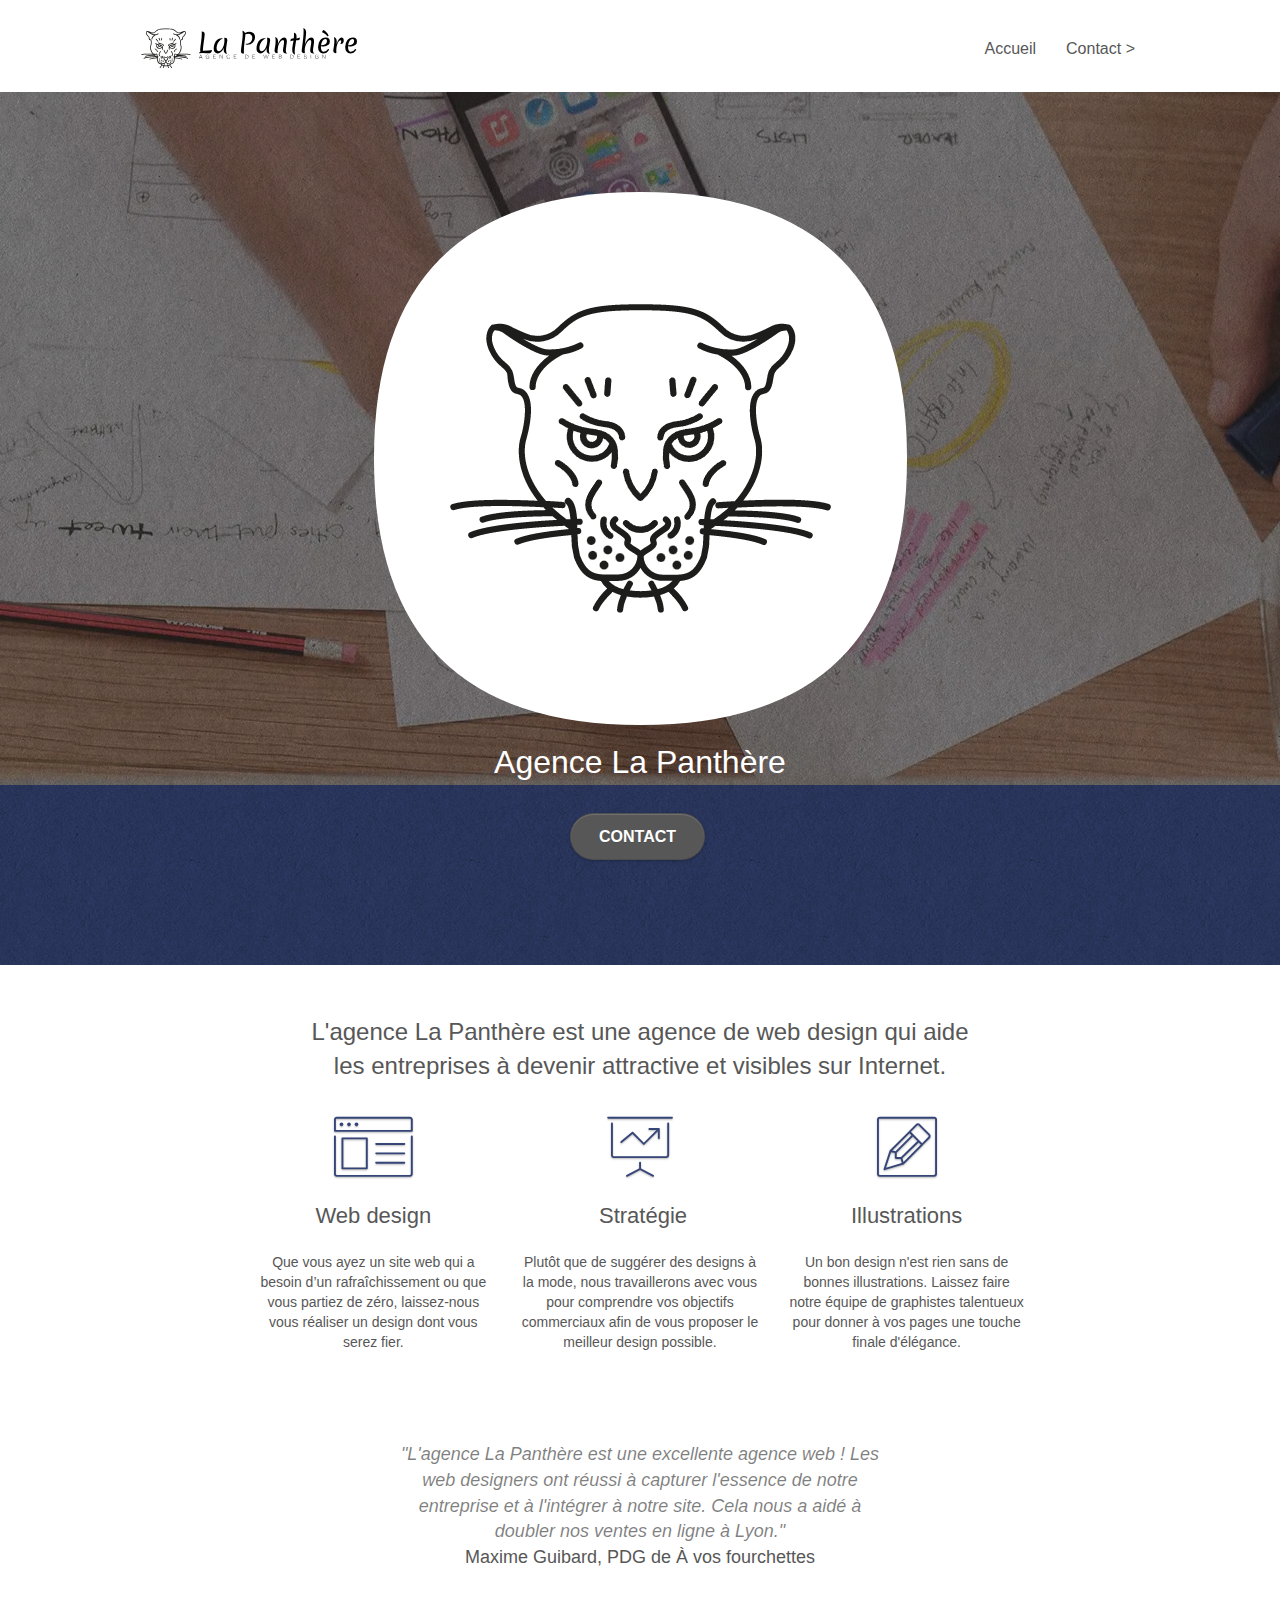
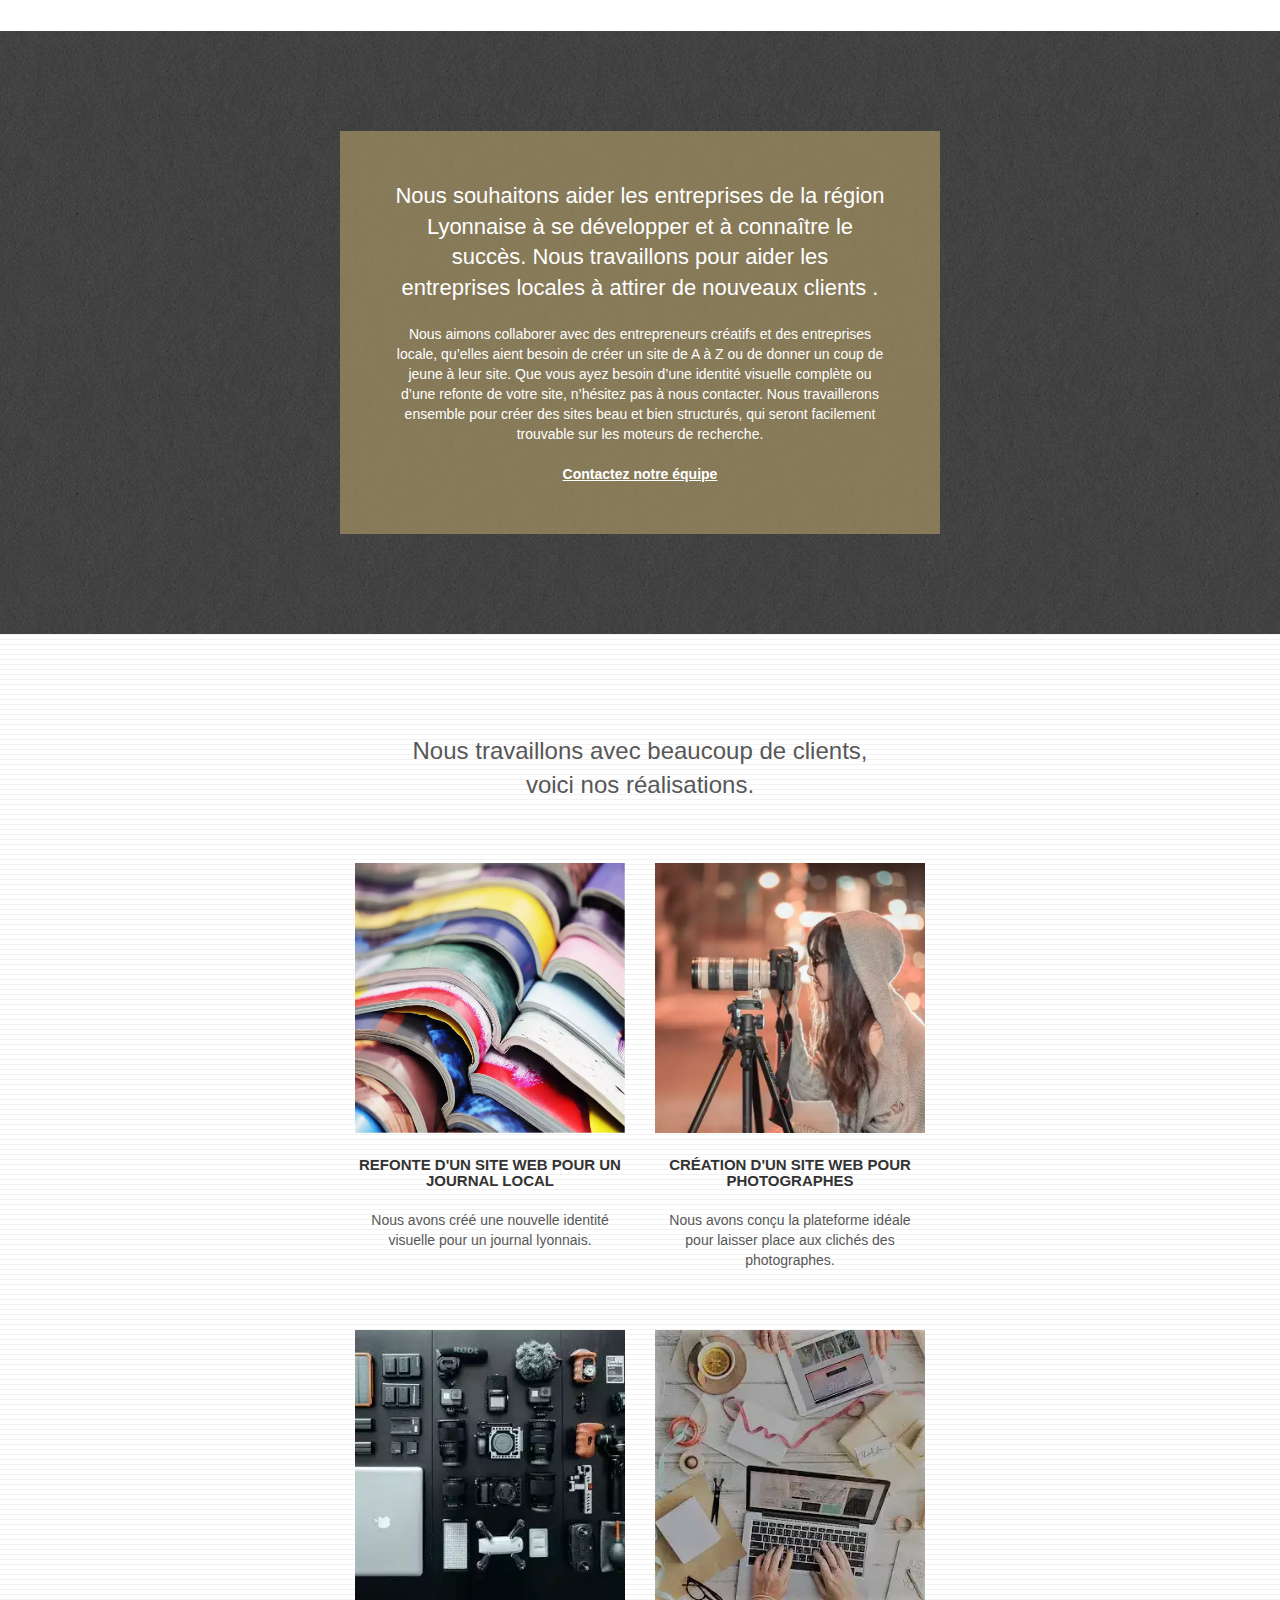
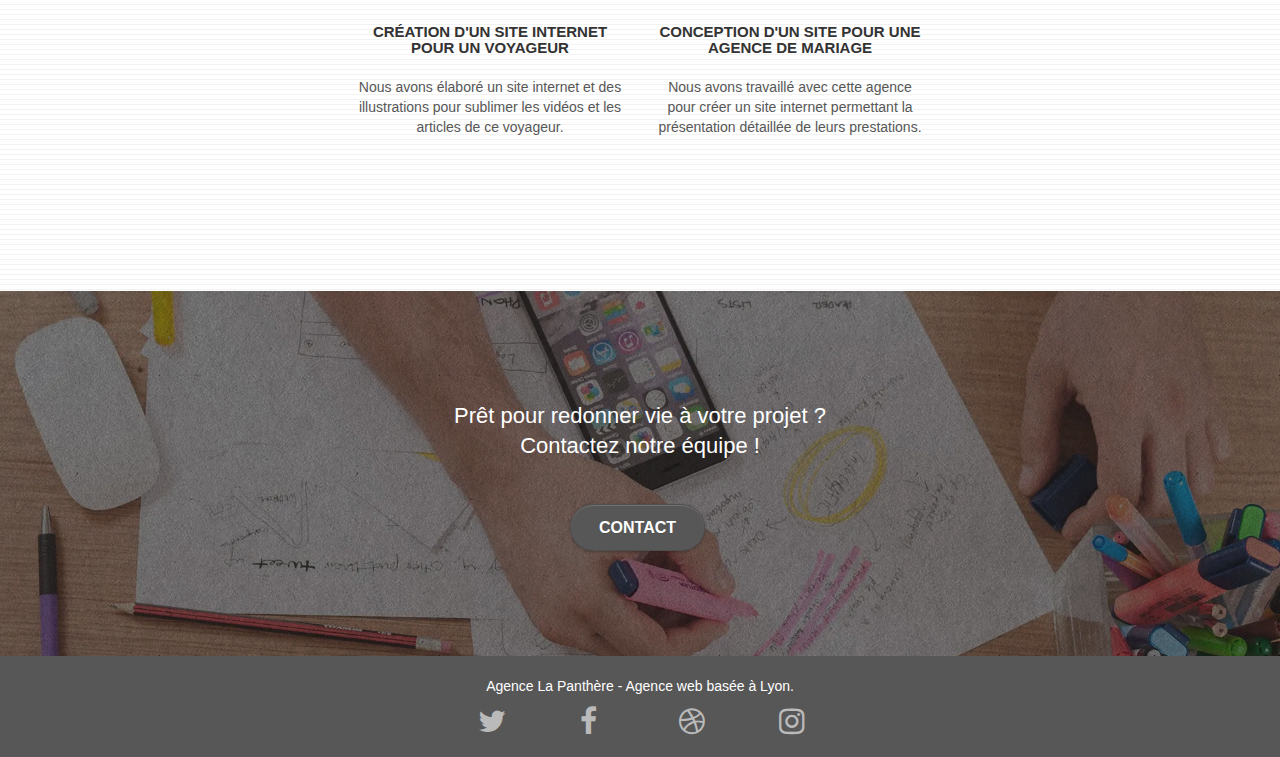
<file: index.html>
<!DOCTYPE html>
<html lang="fr">
	<head>
		<meta charset="utf-8" />
		<title>La Panthère</title>
		<meta name="robots" content="index, follow" />
		<link
			rel="canonical"
			href="https://mesbahnabil.github.io/MesbahNabil_4_10032022/index.html"
		/>
		<meta name="keywords" content=" Lyon, agence web design" />
		<meta
			name="description"
			content="L'agence La Panthère est une agence de web design qui aide
		les entreprises à devenir attractive et visibles sur Internet."
		/>
		<meta
			name="viewport"
			content="width=device-width, initial-scale=1.0, viewport-fit=cover"
		/>
		<link rel="icon" type="image/x-icon" href="favicon.jpg" />
		<meta
			name="google-site-verification"
			content="DFKzSVSjcv68-FXEhaa5Tz57iHj7F9YCFHAmjbutXK4"
		/>

		<link rel="stylesheet" type="text/css" href="./css/bootstrap.min.css" />
		<link rel="stylesheet" type="text/css" href="./css/font-awesome.min.css" />
		<link rel="stylesheet" type="text/css" href="./css/et-line.min.css" />
		<link rel="stylesheet" type="text/css" href="style.min.css" />

		<script async src="./js/jquery-2.1.0.min.js" defer></script>
		<script async src="./js/bootstrap.min.js" defer></script>
		<script async src="./js/blocs.min.js" defer></script>
		<script async src="./js/jquery.touchSwipe.min.js" defer></script>
		<script async src="./js/gmaps.min.js" defer></script>

		<!-- Analytics -->
		<!-- Global site tag (gtag.js) - Google Analytics -->
		<script
			async
			src="https://www.googletagmanager.com/gtag/js?id=G-NB793M5HC5"
		></script>
		<script>
			window.dataLayer = window.dataLayer || [];
			function gtag() {
				dataLayer.push(arguments);
			}
			gtag("js", new Date());

			gtag("config", "G-NB793M5HC5");
		</script>

		<!-- Analytics END -->
	</head>
	<body>
		<!-- Principal conteneur -->
		<div class="page-container">
			<!-- bloc-0 -->
			<div class="bloc bgc-white l-bloc" id="bloc-0">
				<div class="container bloc-sm">
					<nav class="navbar row">
						<div class="navbar-header">
							<a class="navbar-brand" href="index.html"
								><img
									src="img/agence-la-panthere-monochrome.svg"
									alt="Logo en forme de Panthère"
									height="40"
									width="216"
							/></a>

							<button
								id="nav-toggle"
								type="button"
								class="ui-navbar-toggle navbar-toggle"
								data-toggle="collapse"
								data-target=".navbar-1"
							>
								<span class="sr-only">Toggle navigation</span
								><span class="icon-bar"></span
								><span class="icon-bar"></span
								><span class="icon-bar"></span>
							</button>
						</div>
						<div
							class="collapse navbar-collapse navbar-1 special-dropdown-nav"
						>
							<ul class="site-navigation nav navbar-nav">
								<li>
									<a href="index.html">Accueil</a>
								</li>
								<li></li>
								<li>
									<a href="contact.html">Contact &gt;</a>
								</li>
							</ul>
						</div>
					</nav>
				</div>
			</div>
			<!-- bloc-0 END -->

			<!-- bloc-1-presentation -->
			<div
				class="bloc bgc-dark-slate-blue bg-banniere d-bloc bg-t-edge bloc-bg-texture texture-paper b-parallax"
				id="bloc-1-hero"
			>
				<div class="container bloc-lg">
					<div class="row tight-width-whitespace">
						<div class="col-sm-12">
							<img
								src="img/logo.png"
								class="center-block image-resize-mode"
								alt="Logo en forme de Panthère"
							/>
							<h1 class="text-center hero-bloc-text tc-white">
								Agence La Panthère
							</h1>
							<div class="text-center">
								<a
									href="contact.html"
									class="btn btn-lg btn-clean btn-rd cta-hero btn-atomic-tangerine"
									id="cta-hero"
									>Contact</a
								>
							</div>
						</div>
					</div>
				</div>
			</div>
			<!-- bloc-1-presentation END -->

			<!-- bloc-2-services -->
			<div class="bloc bgc-white l-bloc" id="bloc-2-services">
				<div class="container bloc-md">
					<div class="row">
						<div class="col-sm-12 text-center">
							<p class="text-img">
								L'agence La Panthère est une agence de web design qui aide
								<br />
								les entreprises à devenir attractive et visibles sur
								Internet.
							</p>
						</div>
					</div>
					<div class="row voffset-lg med-width-whitespace">
						<div class="col-sm-4">
							<div class="text-center">
								<span
									class="et-icon-browser sm-shadow icon-dark-slate-blue icons icon-lg"
								></span>
							</div>
							<h2 class="mg-md text-center">Web design</h2>
							<p class="text-center">
								Que vous ayez un site web qui a besoin d&rsquo;un
								rafraîchissement ou que vous partiez de zéro, laissez-nous
								vous réaliser un design dont vous serez fier.
							</p>
						</div>
						<div class="col-sm-4">
							<div class="text-center">
								<span
									class="et-icon-presentation sm-shadow icon-dark-slate-blue icons icon-lg"
								></span>
							</div>
							<h2 class="mg-md text-center">&nbsp;Stratégie</h2>
							<p class="text-center">
								Plutôt que de suggérer des designs à la mode, nous
								travaillerons avec vous pour comprendre vos objectifs
								commerciaux afin de vous proposer le meilleur design
								possible.<br />
							</p>
						</div>
						<div class="col-sm-4">
							<div class="text-center">
								<span
									class="et-icon-edit sm-shadow icon-dark-slate-blue icons icon-lg"
								></span>
							</div>
							<h2 class="mg-md text-center">Illustrations</h2>
							<p class="text-center">
								Un bon design n'est rien sans de bonnes illustrations.
								Laissez faire notre équipe de graphistes talentueux pour
								donner à vos pages une touche finale d'élégance.
							</p>
						</div>
					</div>
					<div class="row voffset-lg voffset">
						<div class="col-xs-12 col-md-8 col-md-offset-2 text-center">
							<div class="text-img-quote">
								<cite>
									"L'agence La Panthère est une excellente agence web !
									Les
									<br />
									web designers ont réussi à capturer l'essence de notre
									<br />
									entreprise et à l'intégrer à notre site. Cela nous a
									aidé à <br />
									doubler nos ventes en ligne à Lyon."
								</cite>
								<br />
								<p class="text-img-quote2">
									Maxime Guibard, PDG de À vos fourchettes
								</p>
							</div>
						</div>
					</div>
				</div>
			</div>
			<!-- bloc-2-services END -->

			<!-- bloc-3-what-i-do -->
			<div
				class="bloc tc-white bgc-atomic-tangerine bg-presentation d-bloc bloc-bg-texture texture-paper b-parallax"
				id="bloc-3-what-i-do"
			>
				<div class="container bloc-lg">
					<div class="row tight-width-whitespace black-background">
						<div class="col-sm-12">
							<h2 class="mg-md text-center tc-white">
								Nous souhaitons aider les entreprises de la région
								Lyonnaise à se développer et à connaître le succès. Nous
								travaillons pour aider les entreprises locales à attirer
								de nouveaux clients .<br />
							</h2>
							<p class="text-center white">
								Nous aimons collaborer avec des entrepreneurs créatifs et
								des entreprises locale, qu’elles aient besoin de créer un
								site de A à Z ou de donner un coup de jeune à leur site.
								Que vous ayez besoin d’une identité visuelle complète ou
								d’une refonte de votre site, n’hésitez pas à nous
								contacter. Nous travaillerons ensemble pour créer des
								sites beau et bien structurés, qui seront facilement
								trouvable sur les moteurs de recherche. <br /><br /><a
									class="ltc-white bold-link"
									href="contact.html"
									>Contactez notre équipe</a
								><br />
							</p>
						</div>
					</div>
				</div>
			</div>
			<!-- bloc-3-what-i-do END -->

			<!-- bloc-4-portfolio -->
			<div
				class="bloc bgc-white bg-lines-h2-bg bg-repeat l-bloc"
				id="bloc-4-portfolio"
			>
				<div class="container bloc-lg">
					<div class="row">
						<div class="col-sm-12 text-center">
							<p class="text-img">
								Nous travaillons avec beaucoup de clients, <br />
								voici nos réalisations.
							</p>
						</div>
					</div>
					<div class="row tight-width-whitespace portfolio-row">
						<div class="col-sm-6">
							<a
								href="#"
								data-lightbox="img/1.webp"
								data-gallery-id="gallery-1"
								data-caption="Refonte d'un site web pour un journal local"
								data-frame="snapshot-lb"
								><img
									src="img/1.webp"
									alt="Livres de différentes couleurs"
									class="img-responsive portfolio-thumb"
							/></a>
							<h3 class="mg-md text-center">
								Refonte d'un site web pour un journal local
							</h3>
							<p class="text-center">
								Nous avons créé une nouvelle identité visuelle pour un
								journal lyonnais.
							</p>
						</div>
						<div class="col-sm-6">
							<a
								href="#"
								data-lightbox="img/2.webp"
								data-gallery-id="gallery-1"
								data-caption="Création d'un site web pour photographes"
								data-frame="snapshot-lb"
								><img
									src="img/2.webp"
									class="img-responsive portfolio-thumb"
									alt="Femme prenant une photo"
							/></a>
							<h3 class="mg-md text-center">
								Création d'un site web pour photographes
							</h3>
							<p class="text-center">
								Nous avons conçu la plateforme idéale pour laisser place
								aux clichés des photographes.
							</p>
						</div>
					</div>
					<div class="row tight-width-whitespace portfolio-row">
						<div class="col-sm-6">
							<a
								href="#"
								data-lightbox="img/3.webp"
								data-gallery-id="gallery-1"
								data-caption="Création d'un site internet pour un voyageur"
								data-frame="snapshot-lb"
								><img
									src="img/3.webp"
									class="img-responsive portfolio-thumb"
									alt="Diffèrent appareils photographique posé sur une table noire"
							/></a>
							<h3 class="mg-md text-center">
								Création d'un site internet pour un voyageur
							</h3>
							<p class="text-center">
								Nous avons élaboré un site internet et des illustrations
								pour sublimer les vidéos et les articles de ce voyageur.
							</p>
						</div>
						<div class="col-sm-6">
							<a
								href="#"
								data-lightbox="img/4.webp"
								data-gallery-id="gallery-1"
								data-caption="Conception d'un site pour une agence de mariage"
								data-frame="snapshot-lb"
								><img
									src="img/4.webp"
									class="img-responsive portfolio-thumb"
									alt="Bureau de travail avec un ordinateur portable"
							/></a>
							<h3 class="mg-md text-center">
								Conception d'un site pour une agence de mariage
							</h3>
							<p class="text-center">
								Nous avons travaillé avec cette agence pour créer un site
								internet permettant la présentation détaillée de leurs
								prestations.
							</p>
						</div>
					</div>
				</div>
			</div>
			<!-- bloc-4-portfolio END -->

			<!-- bloc-5-cta -->
			<div
				class="bloc bgc-dark-slate-blue bg-banniere d-bloc bloc-bg-texture texture-paper"
				id="bloc-5-cta"
			>
				<div class="container bloc-lg">
					<div class="row">
						<h2 class="mg-md text-center tc-white">
							Prêt pour redonner vie à votre projet ?<br />Contactez notre
							équipe !
						</h2>
						<div class="col-sm-12 text-center">
							<a
								href="contact.html"
								class="btn btn-atomic-tangerine btn-clean btn-rd btn-lg cta-hero"
								>Contact</a
							>
						</div>
					</div>
				</div>
			</div>
			<!-- bloc-5-cta END -->

			<!-- Footer - bloc-8 -->
			<div class="bloc bgc-atomic-tangerine d-bloc" id="bloc-8">
				<div class="container bloc-sm">
					<div class="row">
						<div class="col-sm-12">
							<p class="text-center tc-white">
								Agence La Panthère - Agence web basée à Lyon.<br />
							</p>
							<div class="row row-no-gutters social">
								<div class="col-sm-3">
									<div class="text-center">
										<a class="social" href="index.html"
											>.<span class="fa fa-twitter icon-md"></span
										></a>
									</div>
								</div>
								<div class="col-sm-3">
									<div class="text-center">
										<a class="social" href="index.html"
											><span class="fa fa-facebook icon-md"></span
											>.</a
										>
									</div>
								</div>
								<div class="col-sm-3">
									<div class="text-center">
										<a class="social" href="index.html"
											>.<span class="fa fa-dribbble icon-md"></span
										></a>
									</div>
								</div>
								<div class="col-sm-3">
									<div class="text-center">
										<a class="social" href="index.html"
											>.<span class="fa fa-instagram icon-md"></span
										></a>
									</div>
								</div>
							</div>
						</div>
					</div>
				</div>
			</div>
			<!-- Footer - bloc-8 END -->
		</div>
		<!-- Principal conteneur END -->
	</body>
</html>
</file>
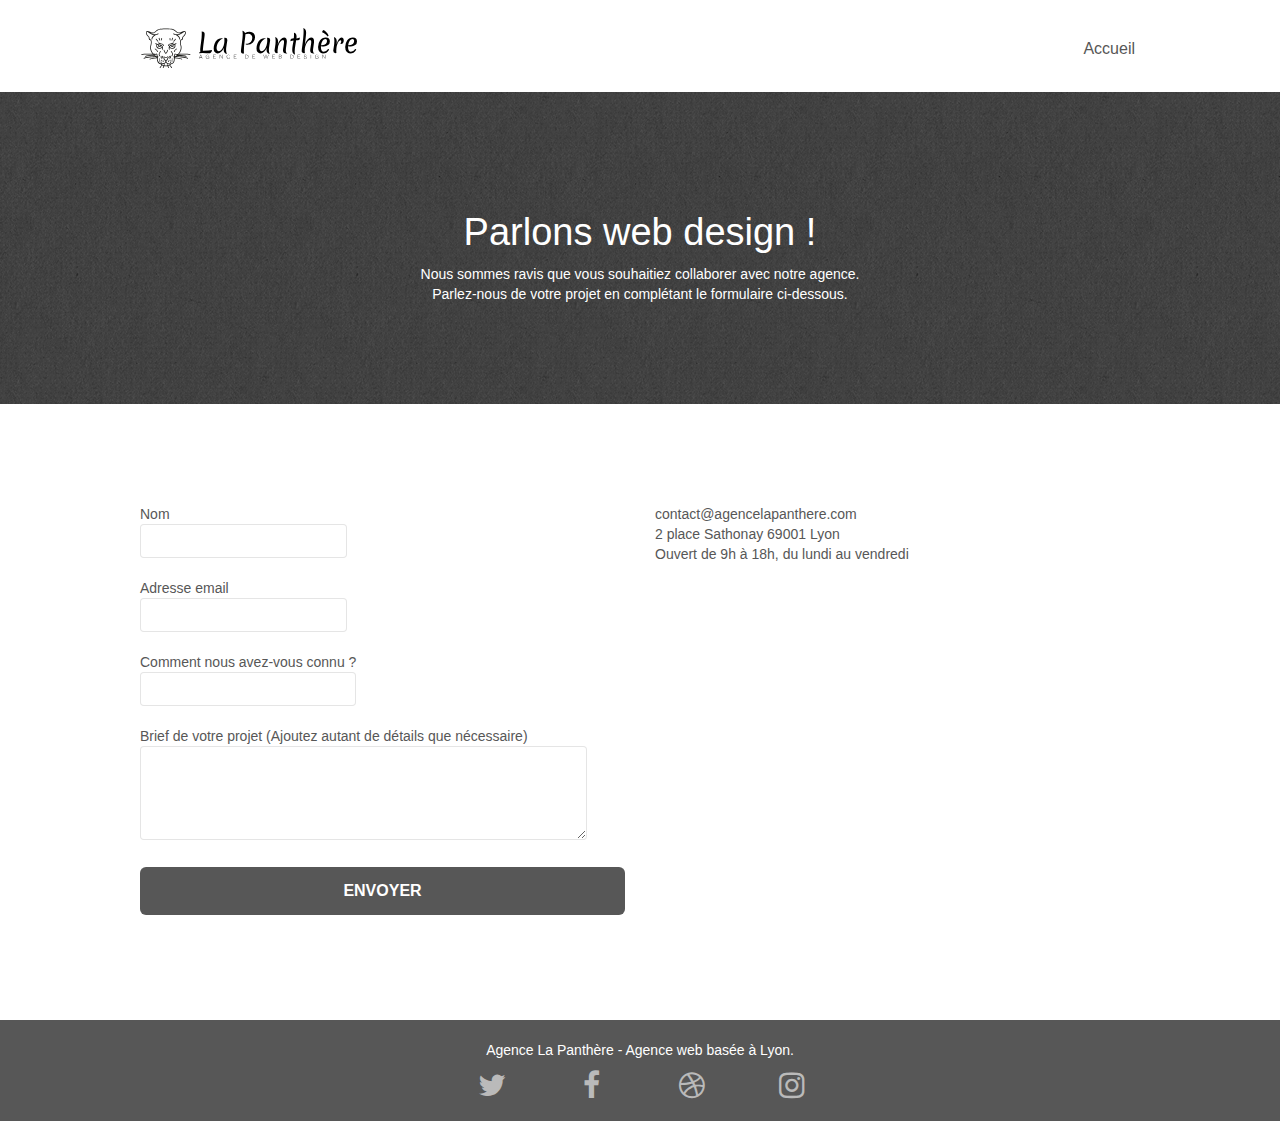
<file: contact.html>
<!DOCTYPE html>
<html lang="fr">
	<head>
		<meta charset="utf-8" />
		<meta name="robots" content="index, follow" />

		<meta name="keywords" content="" />
		<meta
			name="description"
			content="L'agence La Panthère est une agence de web design qui aide
	les entreprises à devenir attractive et visibles sur Internet."
		/>
		<meta
			name="viewport"
			content="width=device-width, initial-scale=1.0, viewport-fit=cover"
		/>
		<link rel="shortcut icon" type="image/png" href="favicon.jpg" />

		<link rel="stylesheet" type="text/css" href="./css/bootstrap.min.css" />
		<link rel="stylesheet" type="text/css" href="./css/font-awesome.min.css" />
		<link rel="stylesheet" type="text/css" href="./css/et-line.min.css" />
		<link rel="stylesheet" type="text/css" href="style.min.css" />

		<script async src="./js/jquery-2.1.0.min.js" defer></script>
		<script async src="./js/bootstrap.min.js" defer></script>
		<script async src="./js/blocs.min.js" defer></script>
		<script async src="./js/jqBootstrapValidation.min.js" defer></script>
		<script async src="./js/formHandler.min.js" defer></script>
		<title>La Panthère</title>

		<!-- Analytics -->
		<!-- Global site tag (gtag.js) - Google Analytics -->
		<script
			async
			src="https://www.googletagmanager.com/gtag/js?id=G-NB793M5HC5"
		></script>
		<script>
			window.dataLayer = window.dataLayer || [];
			function gtag() {
				dataLayer.push(arguments);
			}
			gtag("js", new Date());

			gtag("config", "G-NB793M5HC5");
		</script>

		<!-- Analytics END -->
	</head>
	<body>
		<!-- Principal conteneur -->
		<div class="page-container">
			<!-- bloc-0 -->
			<div class="bloc bgc-white l-bloc" id="bloc-0">
				<div class="container bloc-sm">
					<nav class="navbar row">
						<div class="navbar-header">
							<a class="navbar-brand" href="index.html"
								><img
									src="img/agence-la-panthere-monochrome.svg"
									alt="Logo en forme de Panthère"
									height="40"
									width="216"
							/></a>
							<button
								id="nav-toggle"
								type="button"
								class="ui-navbar-toggle navbar-toggle"
								data-toggle="collapse"
								data-target=".navbar-1"
							>
								<span class="sr-only">Toggle navigation</span
								><span class="icon-bar"></span
								><span class="icon-bar"></span
								><span class="icon-bar"></span>
							</button>
						</div>
						<div
							class="collapse navbar-collapse navbar-1 special-dropdown-nav"
						>
							<ul class="site-navigation nav navbar-nav">
								<li>
									<a href="index.html">Accueil</a>
								</li>
								<li></li>
								<!-- <li>
									<a href="page2.html">page2 &gt;</a>
								</li> -->
							</ul>
						</div>
					</nav>
				</div>
			</div>
			<!-- bloc-0 END -->

			<!-- bloc-6 -->
			<div
				class="bloc bg-dots-bg bg-repeat bgc-atomic-tangerine d-bloc bloc-bg-texture texture-paper"
				id="bloc-6"
			>
				<div class="container bloc-lg">
					<div class="row">
						<div class="col-sm-12">
							<!--  -->
							<h1 class="text-center hero-bloc-text tc-white">
								Parlons web design !
							</h1>
							<!--  -->
							<p class="text-center mg-lg tc-white tight-width-whitespace">
								Nous sommes ravis que vous souhaitiez collaborer avec
								notre agence.<br />
								Parlez-nous de votre projet en complétant le formulaire
								ci-dessous.
							</p>
						</div>
					</div>
				</div>
			</div>
			<!-- bloc-6 END -->

			<!-- bloc-7 -->
			<div class="bloc bgc-white l-bloc" id="bloc-7">
				<div class="container bloc-lg">
					<div class="row">
						<div class="col-sm-6">
							<form id="form_1" novalidate>
								<div class="form-group">
									<label>
										Nom
										<input id="name" class="form-control" required />
									</label>
								</div>

								<div class="form-group">
									<label>
										Adresse email
										<input
											id="email"
											class="form-control"
											type="email"
											required
										/>
									</label>
								</div>
								<div class="form-group">
									<label>
										Comment nous avez-vous connu ?
										<input
											class="form-control"
											type="email"
											required
											id="input_504"
									/></label>
								</div>
								<div class="form-group">
									<label>
										Brief de votre projet (Ajoutez autant de détails
										que nécessaire)<br />
										<textarea
											id="message"
											class="form-control"
											rows="4"
											cols="50"
											required
										>
										</textarea>
									</label>
								</div>

								<button
									class="bloc-button btn btn-lg btn-block cta-hero btn-atomic-tangerine"
									type="submit"
								>
									Envoyer
								</button>
							</form>
						</div>
						<div class="col-sm-6">
							<p>
								contact@agencelapanthere.com<br />2 place Sathonay 69001
								Lyon<br />Ouvert de 9h à 18h, du lundi au vendredi<br />
							</p>
						</div>
					</div>
				</div>
			</div>
			<!-- bloc-7 END -->

			<!-- ScrollToTop Button -->
			<!-- <a class="bloc-button btn btn-d scrollToTop" onclick="scrollToTarget('1')"
				><span class="fa fa-chevron-up"></span
			></a> -->
			<!-- ScrollToTop Button END-->

			<!-- Footer - bloc-8 -->
			<div class="bloc bgc-atomic-tangerine d-bloc" id="bloc-8">
				<div class="container bloc-sm">
					<div class="row">
						<div class="col-sm-12">
							<p class="text-center white">
								Agence La Panthère - Agence web basée à Lyon.<br />
							</p>
							<div class="row row-no-gutters social">
								<div class="col-sm-3">
									<div class="text-center">
										<a class="social" href="index.html"
											>.<span class="fa fa-twitter icon-md"></span
										></a>
									</div>
								</div>
								<div class="col-sm-3">
									<div class="text-center">
										<a class="social" href="index.html"
											>.<span class="fa fa-facebook icon-md"></span
										></a>
									</div>
								</div>
								<div class="col-sm-3">
									<div class="text-center">
										<a class="social" href="index.html"
											>.<span class="fa fa-dribbble icon-md"></span
										></a>
									</div>
								</div>
								<div class="col-sm-3">
									<div class="text-center">
										<a class="social" href="index.html"
											>.<span class="fa fa-instagram icon-md"></span
										></a>
									</div>
								</div>
							</div>
						</div>
					</div>
				</div>
			</div>
			<!-- Footer - bloc-8 END -->
		</div>
		<!-- Principal conteneur END -->
	</body>
</html>
</file>
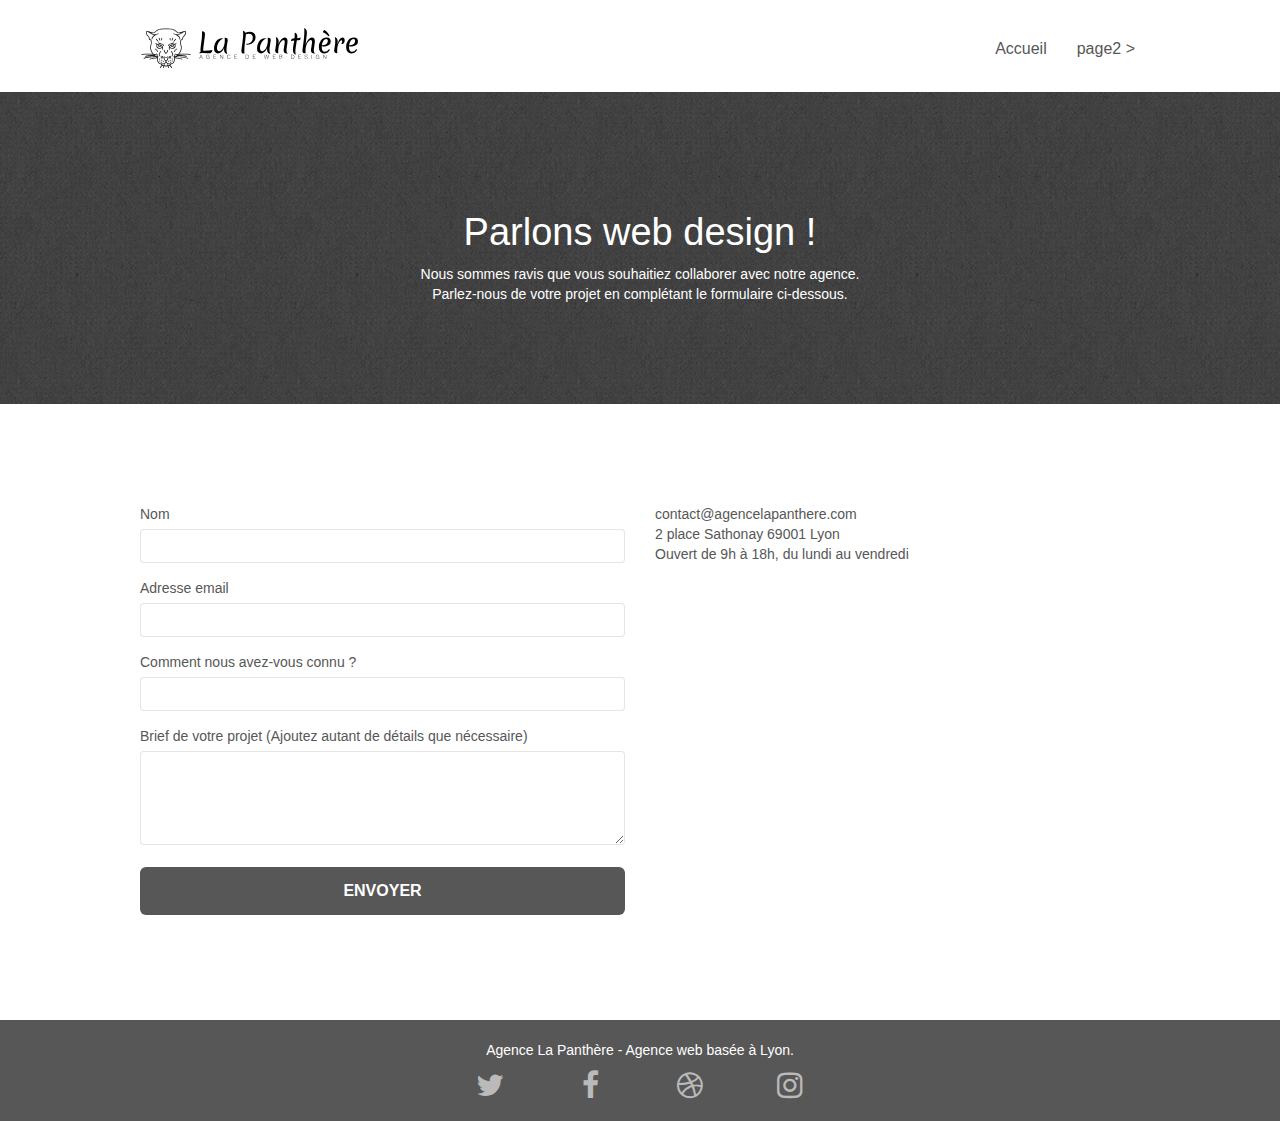
<file: page2.html>
<!doctype html>
<html lang="Default">
<head>
    <meta charset="utf-8">
    <meta name="keywords" content="">
    <meta name="description" content="">
    <meta name="viewport" content="width=device-width, initial-scale=1.0, viewport-fit=cover">
    <link rel="shortcut icon" type="image/png" href="favicon.jpg">
    
	<link rel="stylesheet" type="text/css" href="./css/bootstrap.min.css">
	<link rel="stylesheet" type="text/css" href="style.css">
	<link rel="stylesheet" type="text/css" href="./css/font-awesome.min.css">
	<link rel="stylesheet" type="text/css" href="./css/et-line.min.css">
	
    
	<script src="./js/jquery-2.1.0.min.js"></script>
	<script src="./js/bootstrap.min.js"></script>
	<script src="./js/blocs.min.js"></script>
	<script src="./js/jqBootstrapValidation.js"></script>
	<script src="./js/formHandler.js"></script>
    <title>page2</title>

    
<!-- Analytics -->
 
<!-- Analytics END -->
    
</head>
<body>
<!-- Principal conteneur -->
<div class="page-container">
    
<!-- bloc-0 -->
<div class="bloc bgc-white l-bloc " id="bloc-0">
	<div class="container bloc-sm">
		<nav class="navbar row">
			<div class="navbar-header">
				<a class="navbar-brand" href="index.html"><img src="img/agence-la-panthere-monochrome.svg" alt="atlanta web design logo" height="40" /></a>
				<button id="nav-toggle" type="button" class="ui-navbar-toggle navbar-toggle" data-toggle="collapse" data-target=".navbar-1">
					<span class="sr-only">Toggle navigation</span><span class="icon-bar"></span><span class="icon-bar"></span><span class="icon-bar"></span>
				</button>
			</div>
			<div class="collapse navbar-collapse navbar-1 special-dropdown-nav">
				<ul class="site-navigation nav navbar-nav">
					<li>
						<a href="index.html">Accueil</a>
					</li>
					<li>
					</li>
					<li>
						<a href="page2.html">page2 &gt;</a>
					</li>
				</ul>
			</div>
		</nav>
	</div>
</div>
<!-- bloc-0 END -->

<!-- bloc-6 -->
<div class="bloc bg-dots-bg bg-repeat bgc-atomic-tangerine d-bloc bloc-bg-texture texture-paper" id="bloc-6">
	<div class="container bloc-lg">
		<div class="row">
			<div class="col-sm-12">
				<h1 class="text-center hero-bloc-text tc-white">
					Parlons web design !
				</h1>
				<p class="text-center mg-lg tc-white tight-width-whitespace">
					Nous sommes ravis que vous souhaitiez collaborer avec notre agence.<br>
					Parlez-nous de votre projet en complétant le formulaire ci-dessous.
				</p>
			</div>
		</div>
	</div>
</div>
<!-- bloc-6 END -->

<!-- bloc-7 -->
<div class="bloc bgc-white l-bloc" id="bloc-7">
	<div class="container bloc-lg">
		<div class="row">
			<div class="col-sm-6">
				<form id="form_1" novalidate success-msg="Your message has been sent." fail-msg="Sorry it seems that our mail server is not responding, Sorry for the inconvenience!">
					<div class="form-group">
						<label>
							Nom
						</label>
						<input id="name" class="form-control" required />
					</div>
					<div class="form-group">
						<label>
							Adresse email
						</label>
						<input id="email" class="form-control" type="email" required />
					</div>
					<div class="form-group">
						<label>
							Comment nous avez-vous connu ?
						</label>
						<input class="form-control" type="email" required id="input_504" />
					</div>
					<div class="form-group">
						<label>
							Brief de votre projet (Ajoutez autant de détails que nécessaire)<br>
						</label><textarea id="message" class="form-control" rows="4" cols="50" required></textarea>
					</div> 
					<button class="bloc-button btn btn-lg btn-block cta-hero btn-atomic-tangerine" type="submit">
						Envoyer
					</button>
				</form>
			</div>
			<div class="col-sm-6">
				<p>
					contact@agencelapanthere.com<br>2 place Sathonay 69001 Lyon<br>Ouvert de 9h à 18h, du lundi au vendredi<br>
				</p>
			</div>
		</div>
	</div>
</div>
<!-- bloc-7 END -->

<!-- ScrollToTop Button -->
<a class="bloc-button btn btn-d scrollToTop" onclick="scrollToTarget('1')"><span class="fa fa-chevron-up"></span></a>
<!-- ScrollToTop Button END-->


<!-- Footer - bloc-8 -->
<div class="bloc bgc-atomic-tangerine d-bloc" id="bloc-8">
	<div class="container bloc-sm">
		<div class="row">
			<div class="col-sm-12">
				<p class="text-center white">
					Agence La Panthère - Agence web basée à Lyon.<br>
				</p>
				<div class="row row-no-gutters social">
					<div class="col-sm-3">
						<div class="text-center">
							<a class="social" href="index.html"><span class="fa fa-twitter icon-md"></span></a>
						</div>
					</div>
					<div class="col-sm-3">
						<div class="text-center">
							<a class="social" href="index.html"><span class="fa fa-facebook icon-md"></span></a>
						</div>
					</div>
					<div class="col-sm-3">
						<div class="text-center">
							<a class="social" href="index.html"><span class="fa fa-dribbble icon-md"></span></a>
						</div>
					</div>
					<div class="col-sm-3">
						<div class="text-center">
							<a class="social" href="index.html"><span class="fa fa-instagram icon-md"></span></a>
						</div>
					</div>
				</div>
			</div>
		</div>
	</div>
</div>
<!-- Footer - bloc-8 END -->

</div>
<!-- Principal conteneur END -->
    

</body>
</html>
</file>
<file: style.css>
body {
	margin: 0;
	padding: 0;
	background: #fff;
	overflow-x: hidden;
	-webkit-font-smoothing: antialiased;
	-moz-osx-font-smoothing: grayscale;
}

a,
button {
	transition: all 0.3s ease-in-out;
	outline: none !important;
}

a:hover {
	text-decoration: none;
	cursor: pointer;
}

#page-loading-blocs-notifaction {
	position: fixed;
	top: 0;
	bottom: 0;
	width: 100%;
	z-index: 100000;
	background: #ffffff url("img/pageload-spinner.gif") no-repeat center center;
}

.bloc {
	width: 100%;
	clear: both;
	background: 50% 50% no-repeat;
	padding: 0 50px;
	-webkit-background-size: cover;
	-moz-background-size: cover;
	-o-background-size: cover;
	background-size: cover;
	position: relative;
}

.bloc .container {
	padding-left: 0;
	padding-right: 0;
}

.bloc-lg {
	padding: 100px 50px;
	position: relative;
}

.bloc-md {
	padding: 50px;
}

.bloc-sm {
	padding: 20px 50px;
}

.bg-center,
.bg-l-edge,
.bg-r-edge,
.bg-t-edge,
.bg-b-edge,
.bg-tl-edge,
.bg-bl-edge,
.bg-tr-edge,
.bg-br-edge,
.bg-repeat {
	-webkit-background-size: auto !important;
	-moz-background-size: auto !important;
	-o-background-size: auto !important;
	background-size: auto !important;
}

.bg-repeat {
	background: repeat;
}

.bg-t-edge {
	background: top no-repeat;
}

.bloc-bg-texture::before {
	content: "";
	background-size: 2px 2px;
	position: absolute;
	top: 0;
	bottom: 0;
	left: 0;
	right: 0;
}

.texture-paper::before {
	background: url("img/texture-paper.webp");
	background-size: 280px 280px;
}

.b-parallax {
	background-attachment: fixed;
}

.d-bloc {
	color: rgba(255, 255, 255, 0.7);
}

.d-bloc button:hover {
	color: rgba(255, 255, 255, 0.9);
}

.d-bloc .icon-round,
.d-bloc .icon-square,
.d-bloc .icon-rounded,
.d-bloc .icon-semi-rounded-a,
.d-bloc .icon-semi-rounded-b {
	border-color: rgba(255, 255, 255, 0.9);
}

.d-bloc .divider-h span {
	border-color: rgba(255, 255, 255, 0.2);
}

.d-bloc .a-btn,
.d-bloc .navbar a,
.d-bloc .navbar-brand,
.d-bloc a .icon-sm,
.d-bloc a .icon-md,
.d-bloc a .icon-lg,
.d-bloc a .icon-xl,
.d-bloc h1 a,
.d-bloc h2 a,
.d-bloc h3 a,
.d-bloc h4 a,
.d-bloc h5 a,
.d-bloc h6 a,
.d-bloc p a {
	color: rgba(255, 255, 255, 0.6);
}

.d-bloc .a-btn:hover,
.d-bloc .navbar a:hover,
.d-bloc .navbar-brand:hover,
.d-bloc a:hover .icon-sm,
.d-bloc a:hover .icon-md,
.d-bloc a:hover .icon-lg,
.d-bloc a:hover .icon-xl,
.d-bloc h1 a:hover,
.d-bloc h2 a:hover,
.d-bloc h3 a:hover,
.d-bloc h4 a:hover,
.d-bloc h5 a:hover,
.d-bloc h6 a:hover,
.d-bloc p a:hover {
	color: rgba(255, 255, 255, 1);
}

.d-bloc .navbar-toggle .icon-bar {
	background: rgba(255, 255, 255, 1);
}

.d-bloc .btn-wire,
.d-bloc .btn-wire:hover {
	color: rgba(255, 255, 255, 1);
	border-color: rgba(255, 255, 255, 1);
}

.d-bloc .panel {
	color: rgba(0, 0, 0, 0.5);
}

.d-bloc .panel button:hover {
	color: rgba(0, 0, 0, 0.7);
}

.d-bloc .panel icon {
	border-color: rgba(0, 0, 0, 0.7);
}

.d-bloc .panel .divider-h span {
	border-color: rgba(0, 0, 0, 0.1);
}

.d-bloc .panel .a-btn {
	color: rgba(0, 0, 0, 0.6);
}

.d-bloc .panel .a-btn:hover {
	color: rgba(0, 0, 0, 1);
}

.d-bloc .panel .btn-wire,
.d-bloc .panel .btn-wire:hover {
	color: rgba(0, 0, 0, 0.7);
	border-color: rgba(0, 0, 0, 0.3);
}

.d-bloc .panel,
.l-bloc {
	color: rgba(0, 0, 0, 0.5);
}

.d-bloc .panel button:hover,
.l-bloc button:hover {
	color: rgba(0, 0, 0, 0.7);
}

.l-bloc .icon-round,
.l-bloc .icon-square,
.l-bloc .icon-rounded,
.l-bloc .icon-semi-rounded-a,
.l-bloc .icon-semi-rounded-b {
	border-color: rgba(0, 0, 0, 0.7);
}

.d-bloc .panel .divider-h span,
.l-bloc .divider-h span {
	border-color: rgba(0, 0, 0, 0.1);
}

.d-bloc .panel .a-btn,
.l-bloc .a-btn,
.l-bloc .navbar a,
.l-bloc .navbar-brand,
.l-bloc a .icon-sm,
.l-bloc a .icon-md,
.l-bloc a .icon-lg,
.l-bloc a .icon-xl,
.l-bloc h1 a,
.l-bloc h2 a,
.l-bloc h3 a,
.l-bloc h4 a,
.l-bloc h5 a,
.l-bloc h6 a,
.l-bloc p a {
	color: rgba(0, 0, 0, 0.6);
}

.d-bloc .panel .a-btn:hover,
.l-bloc .a-btn:hover,
.l-bloc .navbar a:hover,
.l-bloc .navbar-brand:hover,
.l-bloc a:hover .icon-sm,
.l-bloc a:hover .icon-md,
.l-bloc a:hover .icon-lg,
.l-bloc a:hover .icon-xl,
.l-bloc h1 a:hover,
.l-bloc h2 a:hover,
.l-bloc h3 a:hover,
.l-bloc h4 a:hover,
.l-bloc h5 a:hover,
.l-bloc h6 a:hover,
.l-bloc p a:hover {
	color: rgba(0, 0, 0, 1);
}

.l-bloc .navbar-toggle .icon-bar {
	color: rgba(0, 0, 0, 0.6);
}

.d-bloc .panel .btn-wire,
.d-bloc .panel .btn-wire:hover,
.l-bloc .btn-wire,
.l-bloc .btn-wire:hover {
	color: rgba(0, 0, 0, 0.7);
	border-color: rgba(0, 0, 0, 0.3);
}

.voffset {
	margin-top: 30px;
}

.voffset-lg {
	margin-top: 80px;
}

.row-no-gutters {
	margin-right: 0;
	margin-left: 0;
}

.row.row-no-gutters > [class^="col-"],
.row.row-no-gutters > [class*=" col-"] {
	padding-right: 0;
	padding-left: 0;
}

#bloc-1-hero h1 {
	font-size: 32px;
}

.navbar {
	margin-bottom: 0;
	z-index: 1;
}

.navbar-brand {
	height: auto;
	padding: 3px 15px;
	font-size: 25px;
	font-weight: normal;
	font-weight: 600;
	line-height: 44px;
}

.navbar-brand img {
	max-height: 200px;
	margin: 0 5px 0 0;
	display: inline;
}

.navbar-brand img[src$="svg"] {
	min-width: 100px;
}

.nav-center .navbar-brand img {
	margin: 0;
}

.navbar .nav {
	padding-top: 2px;
	margin-right: -16px;
	float: right;
	z-index: 1;
}

.nav > li {
	float: left;
	margin-top: 4px;
	font-size: 16px;
}

.navbar-nav .open .dropdown-menu > li > a {
	text-align: inherit;
}

.nav > li a:hover,
.nav > li a:focus {
	background: transparent;
}

.navbar-toggle {
	margin: 10px 10px 0 0;
	border: 0px;
}

.navbar-toggle:hover {
	background: transparent !important;
}

.navbar-toggle .icon-bar {
	background-color: rgba(0, 0, 0, 0.5);
	width: 26px;
}

.nav-invert .navbar .nav {
	float: left;
}

.nav-invert .navbar-header,
.nav-invert .navbar-brand {
	float: right;
	position: relative;
	z-index: 2;
}

@media (min-width: 768px) {
	.site-navigation {
		position: absolute;
		top: 50%;
		right: 20px;
		transform: translate(0, -50%);
		-webkit-transform: translateY(-50%);
	}
	.nav > li .dropdown-menu a,
	.nav > li .dropdown-menu a:hover {
		color: #484848;
	}
	.nav-invert .site-navigation {
		left: 0;
		right: 0;
	}
	.nav-center {
		text-align: center;
	}
	.nav-center .navbar-header {
		width: 100%;
	}
	.nav-center .navbar-header,
	.nav-center .navbar-brand,
	.nav-center .nav > li {
		float: none;
		display: inline-block;
	}
	.nav-center .site-navigation {
		position: relative;
		width: 100%;
		right: 0;
		margin-right: 0px;
		margin-top: 20px;
	}
	.nav-center.mini-nav .navbar-toggle {
		float: none;
		margin: 10px auto 0;
	}
}

.nav > li > .dropdown a {
	background: none !important;
	display: block;
	padding: 14px 15px;
}

nav .caret {
	margin: 0 5px;
}

.dropdown-menu .dropdown-menu {
	top: -8px;
	left: 100%;
}

.dropdown-menu .dropmenu-flow-right {
	top: 100%;
	left: 0;
	margin-left: -1px;
	border-top-left-radius: 0;
	border-top-right-radius: 0;
}

.dropdown-menu .dropdown span {
	border: 4px solid black;
	border-top-color: transparent;
	border-right-color: transparent;
	border-bottom-color: transparent;
	margin: 6px -5px 0 0 !important;
	float: right;
}

.mg-md {
	margin-top: 10px;
	margin-bottom: 20px;
}

.mg-lg {
	margin-top: 10px;
	margin-bottom: 40px;
}

.btn {
	margin: 0 5px 5px 0;
}

.btn.pull-right {
	margin: 0 0 5px 5px;
}

.btn-d,
.btn-d:hover,
.btn-d:focus {
	color: #fff;
	background: rgba(0, 0, 0, 0.3);
}

button {
	outline: none !important;
}

.btn-rd {
	border-radius: 40px;
}

.btn-clean {
	border: 1px solid rgba(0, 0, 0, 0.08);
	border-bottom-color: rgba(0, 0, 0, 0.1);
	text-shadow: 0 1px 0 rgba(0, 0, 1, 0.1);
	box-shadow: 0 1px 3px rgba(0, 0, 1, 0.25), inset 0 1px 0 0 rgba(255, 255, 255, 0.15);
}

.icon-md {
	font-size: 30px !important;
}

.icon-lg {
	font-size: 60px !important;
}

.sm-shadow {
	text-shadow: 0 1px 2px rgba(0, 0, 0, 0.3);
}

.panel-sq,
.panel-sq .panel-heading,
.panel-sq .panel-footer {
	border-radius: 0;
}

.panel-rd {
	border-radius: 30px;
}

.panel-rd .panel-heading {
	border-radius: 29px 29px 0 0;
}

.panel-rd .panel-footer {
	border-radius: 0 0 29px 29px;
}

.form-control {
	border-color: rgba(0, 0, 0, 0.1);
	box-shadow: none;
}

.scrollToTop {
	width: 40px;
	height: 40px;
	position: fixed;
	bottom: 20px;
	right: 20px;
	opacity: 0;
	z-index: 500;
	transition: all 0.3s ease-in-out;
}

.scrollToTop span {
	margin-top: 6px;
}

.showScrollTop {
	font-size: 14px;
	opacity: 1;
}

a[data-lightbox] {
	position: relative;
	display: block;
	text-align: center;
}

a[data-lightbox]:hover::before {
	content: "+";
	font-family: "HelveticaNeue-Light", "Helvetica Neue Light", "Helvetica Neue",
		Helvetica, Arial;
	font-size: 32px;
	width: 50px;
	height: 50px;
	margin-left: -25px;
	border-radius: 50%;
	background: rgba(0, 0, 0, 0.6);
	color: #fff;
	font-weight: 100;
	z-index: 1;
	position: absolute;
	top: 50%;
	transform: translateY(-50%);
	-webkit-transform: translateY(-50%);
}

a[data-lightbox]:hover img {
	opacity: 0.6;
	-webkit-animation-fill-mode: none;
	animation-fill-mode: none;
}

#lightbox-modal {
	display: flex;
	align-items: center;
}

#lightbox-modal .modal-dialog {
	width: 90%;
	max-width: 900px;
	margin: 0 auto 0;
}

#lightbox-modal .modal-dialog img {
	max-height: 90vh;
	margin: 0 auto;
}

.lightbox-caption {
	padding: 20px;
	color: #fff;
	background: rgba(0, 0, 0, 0.5);
	position: absolute;
	left: 15px;
	right: 15px;
	bottom: 5px;
}

.close-lightbox {
	color: #fff;
	font-size: 30px;
	position: absolute;
	top: 20px;
	right: 20px;
	z-index: 20;
	background: rgba(0, 0, 0, 0.5);
	border: none;
	line-height: 30px;
	padding: 0 9px 5px;
	opacity: 0.3;
}

.close-lightbox:hover,
.next-lightbox:hover,
.prev-lightbox:hover {
	opacity: 1;
	color: #fff;
}

.next-lightbox,
.prev-lightbox {
	font-size: 20px;
	color: rgba(255, 255, 255, 0.9);
	background: rgba(0, 0, 0, 0.5);
	transition: all 0.2s ease-in-out;
	position: absolute;
	top: 45%;
	z-index: 1;
	opacity: 0.4;
}

.next-lightbox {
	padding: 6px 8px 1px 13px;
	right: 25px;
}

.prev-lightbox {
	padding: 6px 13px 1px 10px;
	left: 25px;
}

.snapshot-lb .modal-body {
	padding-bottom: 45px;
}

.snapshot-lb .lightbox-caption {
	padding: 0;
	color: rgba(0, 0, 0, 0.5);
	background: none;
}

h1,
h2,
h3,
h4,
h5,
h6,
p,
label,
.btn,
a {
	font-family: "helvetica";
	font-weight: 400;
	color: #575757 !important;
}

.container {
	max-width: 1000px;
}

.hero-bloc-text {
	font-size: 38px;
}

.hero-bloc-text-sub {
	font-size: 36px;
}

.statement-bloc-text {
	line-height: 26px;
	font-style: italic;
	font-size: 20px;
	text-align: center;
	font-weight: lighter;
	max-width: 520px;
	margin: auto auto auto auto;
}

/* p {}
	/* font-size: 11px; */

.tight-width-whitespace {
	max-width: 600px;
	margin: auto auto auto auto;
}

.h1 {
	font-size: 20px;
	font-family: "Open Sans";
}

.cta-hero {
	margin-top: 22px;
	color: #ffffff !important;
	text-transform: uppercase;
	padding: 12px 28px 12px 28px;
	font-size: 16px;
	font-weight: 700;
}

.social {
	max-width: 400px;
	margin: auto auto auto auto;
}

h2 {
	font-size: 22px;
	line-height: 1.4em;
}

h3 {
	font-size: 15px;
	text-transform: uppercase;
	font-weight: 700;
	color: #333333 !important;
}

.med-width-whitespace {
	max-width: 800px;
	margin: auto auto auto auto;
	box-shadow: 0px 0px 0px #000000;
}

h1 {
	color: #333333 !important;
}

h4 {
	color: #333333 !important;
}

.icons {
	margin-bottom: 14px;
	margin-top: 24px;
}

.white {
	color: #ffffff !important;
}

.portfolio-thumb {
	margin-bottom: 24px;
}

.portfolio-row {
	margin-bottom: 44px;
	margin-top: 50px;
}

.avatar {
	box-shadow: 0px 4px 9px rgba(0, 0, 0, 0.3);
}

.black-background {
	background-color: rgba(165, 147, 99, 0.7);
	padding: 40px 40px 40px 40px;
}

.bold-link {
	font-weight: 900;
	text-decoration: underline !important;
}

.bgc-white {
	background-color: #ffffff;
}

.bgc-dark-slate-blue {
	background-color: #364577;
}

.bgc-atomic-tangerine {
	background-color: #575757;
}

.tc-white {
	color: #ffffff !important;
}

.btn-atomic-tangerine {
	background: #575757;
	color: #ffffff !important;
}

.btn-atomic-tangerine:hover {
	background: #696969 !important;
	color: #ffffff !important;
}

.ltc-white {
	color: #ffffff !important;
}

.ltc-white:hover {
	color: #cccccc !important;
}

.ltc-atomic-tangerine {
	color: #f3976c !important;
}

.ltc-atomic-tangerine:hover {
	color: #c27956 !important;
}

.icon-dark-slate-blue {
	color: #364577 !important;
	border-color: #364577 !important;
}

.bg-dots-bg {
	background-image: url("img/dots-bg.png");
}

.bg-lines-h2-bg {
	background-image: url("img/lines-h2-bg.png");
}

.bg-banniere {
	background-image: url("img/agence-la-panthere.webp");
}

.bg-presentation {
	background-image: url("img/image-de-presentation.webp");
}

@media (max-width: 1024px) {
	.bloc {
		padding-left: 20px;
		padding-right: 20px;
	}
	.bloc.full-width-bloc,
	.bloc-tile-2.full-width-bloc .container,
	.bloc-tile-3.full-width-bloc .container,
	.bloc-tile-4.full-width-bloc .container {
		padding-left: 0;
		padding-right: 0;
	}
}

@media (max-width: 992px) and (min-width: 768px) {
	.navbar .nav {
		max-width: 80%;
	}
	.nav-center.navbar .nav {
		max-width: 100%;
	}
}

@media only screen and (min-device-width: 768px) and (max-device-width: 1024px) and (orientation: landscape) {
	.b-parallax {
		background-attachment: scroll;
	}
}

@media only screen and (min-device-width: 1024px) and (max-device-width: 1366px) and (-webkit-min-device-pixel-ratio: 1.5) {
	.b-parallax {
		background-attachment: scroll;
	}
}

@media (max-width: 991px) {
	.container {
		width: 100%;
	}
	.b-parallax {
		background-attachment: scroll;
	}
	.page-container,
	#hero-bloc {
		overflow-x: hidden;
		position: relative;
	}
	.bloc {
		padding-left: constant(safe-area-inset-left);
		padding-right: constant(safe-area-inset-right);
	}
	.bloc-group,
	.bloc-group .bloc {
		display: block;
		width: 100%;
	}
	.bloc-fill-screen .fill-bloc-top-edge,
	.bloc-fill-screen .fill-bloc-bottom-edge {
		padding: 0 20px;
		padding-left: constant(safe-area-inset-left);
		padding-right: constant(safe-area-inset-right);
	}
}

@media (max-width: 767px) {
	.page-container {
		overflow-x: hidden;
		position: relative;
	}
	h1,
	h2,
	h3,
	h4,
	h5,
	h6,
	p,
	#disqus_thread {
		padding-left: 10px !important;
		padding-right: 10px !important;
	}
	.b-parallax {
		background-attachment: scroll;
	}
	.navbar .nav {
		padding-top: 0;
		border-top: 1px solid rgba(0, 0, 0, 0.2);
		float: none !important;
	}
	.navbar.row {
		margin-left: 0;
		margin-right: 0;
	}
	.site-navigation {
		position: inherit;
		transform: none;
		-webkit-transform: none;
		-ms-transform: none;
	}
	.nav > li {
		margin-top: 0;
		border-bottom: 1px solid rgba(0, 0, 0, 0.1);
		background: rgba(0, 0, 0, 0.05);
		text-align: left;
		padding-left: 15px;
		width: 100%;
	}
	.nav > li:hover {
		background: rgba(0, 0, 0, 0.08);
	}
	.dropdown .dropdown a .caret {
		float: none;
		margin: 5px 0 0 10px !important;
		border: 4px solid black;
		border-bottom-color: transparent;
		border-right-color: transparent;
		border-left-color: transparent;
	}
	#hero-bloc .navbar .nav {
		background: rgba(0, 0, 0, 0.8);
	}
	#hero-bloc .navbar .nav a {
		color: rgba(255, 255, 255, 0.6);
	}
	.hero {
		padding: 50px 0;
	}
	.hero-nav {
		left: -1px;
		right: -1px;
	}
	.navbar-collapse {
		padding: 0;
		overflow-x: hidden;
		-webkit-box-shadow: none;
		box-shadow: none;
	}
	.navbar-brand img {
		max-height: 40px;
		width: auto;
	}
	.nav-invert .navbar-header {
		float: none;
		width: 100%;
	}
	.nav-invert .navbar-toggle {
		float: left;
		margin-left: 10px;
	}
	.bloc {
		padding-left: 0;
		padding-right: 0;
	}
	.bloc-xxl,
	.bloc-xl,
	.bloc-lg {
		padding: 40px 0;
		position: relative;
	}
	.bloc-sm,
	.bloc-md {
		padding-left: 0;
		padding-right: 0;
	}
	.bloc-tile-2 .container,
	.bloc-tile-3 .container,
	.bloc-tile-4 .container,
	.bloc-fill-screen .fill-bloc-top-edge,
	.bloc-fill-screen .fill-bloc-bottom-edge {
		padding-left: 0;
		padding-right: 0;
	}
	.a-block {
		padding: 0 10px;
	}
	.btn-dwn {
		display: none;
	}
	.voffset {
		margin-top: 5px;
	}
	.voffset-md {
		margin-top: 20px;
	}
	.voffset-lg {
		margin-top: 30px;
	}
	form {
		padding: 5px;
	}
	.close-lightbox {
		display: inline-block;
	}
	.blocsapp-device-iphone5 {
		background-size: 216px 425px;
		padding-top: 60px;
		width: 216px;
		height: 425px;
	}
	.blocsapp-device-iphone5 img {
		width: 180px;
		height: 320px;
	}
}

@media (max-width: 400px) {
	.bloc {
		padding-left: 0;
		padding-right: 0;
	}
}

@media (max-width: 767px) {
	.bloc-mob-center-text {
		text-align: center;
	}
}

/* SEO */
.text-img {
	font-size: x-large;
	font-weight: 500;
}
.text-img-quote {
	font-size: large;
}
.text-img-quote2 {
	font-size: large;
	font-weight: lighter;
}
</file>
<file: style.min.css>
body{margin:0;padding:0;background:#fff;overflow-x:hidden;-webkit-font-smoothing:antialiased;-moz-osx-font-smoothing:grayscale}a,button{transition:all .3s ease-in-out;outline:0!important}a:hover{text-decoration:none;cursor:pointer}#page-loading-blocs-notifaction{position:fixed;top:0;bottom:0;width:100%;z-index:100000;background:#fff url(img/pageload-spinner.gif) no-repeat center center}.bloc{width:100%;clear:both;background:50% 50% no-repeat;padding:0 50px;-webkit-background-size:cover;-moz-background-size:cover;-o-background-size:cover;background-size:cover;position:relative}.bloc .container{padding-left:0;padding-right:0}.bloc-lg{padding:100px 50px;position:relative}.bloc-md{padding:50px}.bloc-sm{padding:20px 50px}.bg-b-edge,.bg-bl-edge,.bg-br-edge,.bg-center,.bg-l-edge,.bg-r-edge,.bg-repeat,.bg-t-edge,.bg-tl-edge,.bg-tr-edge{-webkit-background-size:auto!important;-moz-background-size:auto!important;-o-background-size:auto!important;background-size:auto!important}.bg-repeat{background:repeat}.bg-t-edge{background:top no-repeat}.bloc-bg-texture::before{content:"";background-size:2px 2px;position:absolute;top:0;bottom:0;left:0;right:0}.texture-paper::before{background:url(img/texture-paper.webp);background-size:280px 280px}.b-parallax{background-attachment:fixed}.d-bloc{color:rgba(255,255,255,.7)}.d-bloc button:hover{color:rgba(255,255,255,.9)}.d-bloc .icon-round,.d-bloc .icon-rounded,.d-bloc .icon-semi-rounded-a,.d-bloc .icon-semi-rounded-b,.d-bloc .icon-square{border-color:rgba(255,255,255,.9)}.d-bloc .divider-h span{border-color:rgba(255,255,255,.2)}.d-bloc .a-btn,.d-bloc .navbar a,.d-bloc .navbar-brand,.d-bloc a .icon-lg,.d-bloc a .icon-md,.d-bloc a .icon-sm,.d-bloc a .icon-xl,.d-bloc h1 a,.d-bloc h2 a,.d-bloc h3 a,.d-bloc h4 a,.d-bloc h5 a,.d-bloc h6 a,.d-bloc p a{color:rgba(255,255,255,.6)}.d-bloc .a-btn:hover,.d-bloc .navbar a:hover,.d-bloc .navbar-brand:hover,.d-bloc a:hover .icon-lg,.d-bloc a:hover .icon-md,.d-bloc a:hover .icon-sm,.d-bloc a:hover .icon-xl,.d-bloc h1 a:hover,.d-bloc h2 a:hover,.d-bloc h3 a:hover,.d-bloc h4 a:hover,.d-bloc h5 a:hover,.d-bloc h6 a:hover,.d-bloc p a:hover{color:rgba(255,255,255,1)}.d-bloc .navbar-toggle .icon-bar{background:rgba(255,255,255,1)}.d-bloc .btn-wire,.d-bloc .btn-wire:hover{color:rgba(255,255,255,1);border-color:rgba(255,255,255,1)}.d-bloc .panel{color:rgba(0,0,0,.5)}.d-bloc .panel button:hover{color:rgba(0,0,0,.7)}.d-bloc .panel icon{border-color:rgba(0,0,0,.7)}.d-bloc .panel .divider-h span{border-color:rgba(0,0,0,.1)}.d-bloc .panel .a-btn{color:rgba(0,0,0,.6)}.d-bloc .panel .a-btn:hover{color:rgba(0,0,0,1)}.d-bloc .panel .btn-wire,.d-bloc .panel .btn-wire:hover{color:rgba(0,0,0,.7);border-color:rgba(0,0,0,.3)}.d-bloc .panel,.l-bloc{color:rgba(0,0,0,.5)}.d-bloc .panel button:hover,.l-bloc button:hover{color:rgba(0,0,0,.7)}.l-bloc .icon-round,.l-bloc .icon-rounded,.l-bloc .icon-semi-rounded-a,.l-bloc .icon-semi-rounded-b,.l-bloc .icon-square{border-color:rgba(0,0,0,.7)}.d-bloc .panel .divider-h span,.l-bloc .divider-h span{border-color:rgba(0,0,0,.1)}.d-bloc .panel .a-btn,.l-bloc .a-btn,.l-bloc .navbar a,.l-bloc .navbar-brand,.l-bloc a .icon-lg,.l-bloc a .icon-md,.l-bloc a .icon-sm,.l-bloc a .icon-xl,.l-bloc h1 a,.l-bloc h2 a,.l-bloc h3 a,.l-bloc h4 a,.l-bloc h5 a,.l-bloc h6 a,.l-bloc p a{color:rgba(0,0,0,.6)}.d-bloc .panel .a-btn:hover,.l-bloc .a-btn:hover,.l-bloc .navbar a:hover,.l-bloc .navbar-brand:hover,.l-bloc a:hover .icon-lg,.l-bloc a:hover .icon-md,.l-bloc a:hover .icon-sm,.l-bloc a:hover .icon-xl,.l-bloc h1 a:hover,.l-bloc h2 a:hover,.l-bloc h3 a:hover,.l-bloc h4 a:hover,.l-bloc h5 a:hover,.l-bloc h6 a:hover,.l-bloc p a:hover{color:rgba(0,0,0,1)}.l-bloc .navbar-toggle .icon-bar{color:rgba(0,0,0,.6)}.d-bloc .panel .btn-wire,.d-bloc .panel .btn-wire:hover,.l-bloc .btn-wire,.l-bloc .btn-wire:hover{color:rgba(0,0,0,.7);border-color:rgba(0,0,0,.3)}.voffset{margin-top:30px}.voffset-lg{margin-top:80px}.row-no-gutters{margin-right:0;margin-left:0}.row.row-no-gutters>[class*=" col-"],.row.row-no-gutters>[class^=col-]{padding-right:0;padding-left:0}#bloc-1-hero h1{font-size:32px}.navbar{margin-bottom:0;z-index:1}.navbar-brand{height:auto;padding:3px 15px;font-size:25px;font-weight:400;font-weight:600;line-height:44px}.navbar-brand img{max-height:200px;margin:0 5px 0 0;display:inline}.navbar-brand img[src$=svg]{min-width:100px}.nav-center .navbar-brand img{margin:0}.navbar .nav{padding-top:2px;margin-right:-16px;float:right;z-index:1}.nav>li{float:left;margin-top:4px;font-size:16px}.navbar-nav .open .dropdown-menu>li>a{text-align:inherit}.nav>li a:focus,.nav>li a:hover{background:0 0}.navbar-toggle{margin:10px 10px 0 0;border:0}.navbar-toggle:hover{background:0 0!important}.navbar-toggle .icon-bar{background-color:rgba(0,0,0,.5);width:26px}.nav-invert .navbar .nav{float:left}.nav-invert .navbar-brand,.nav-invert .navbar-header{float:right;position:relative;z-index:2}@media (min-width:768px){.site-navigation{position:absolute;top:50%;right:20px;transform:translate(0,-50%);-webkit-transform:translateY(-50%)}.nav>li .dropdown-menu a,.nav>li .dropdown-menu a:hover{color:#484848}.nav-invert .site-navigation{left:0;right:0}.nav-center{text-align:center}.nav-center .navbar-header{width:100%}.nav-center .nav>li,.nav-center .navbar-brand,.nav-center .navbar-header{float:none;display:inline-block}.nav-center .site-navigation{position:relative;width:100%;right:0;margin-right:0;margin-top:20px}.nav-center.mini-nav .navbar-toggle{float:none;margin:10px auto 0}}.nav>li>.dropdown a{background:0 0!important;display:block;padding:14px 15px}nav .caret{margin:0 5px}.dropdown-menu .dropdown-menu{top:-8px;left:100%}.dropdown-menu .dropmenu-flow-right{top:100%;left:0;margin-left:-1px;border-top-left-radius:0;border-top-right-radius:0}.dropdown-menu .dropdown span{border:4px solid #000;border-top-color:transparent;border-right-color:transparent;border-bottom-color:transparent;margin:6px -5px 0 0!important;float:right}.mg-md{margin-top:10px;margin-bottom:20px}.mg-lg{margin-top:10px;margin-bottom:40px}.btn{margin:0 5px 5px 0}.btn.pull-right{margin:0 0 5px 5px}.btn-d,.btn-d:focus,.btn-d:hover{color:#fff;background:rgba(0,0,0,.3)}button{outline:0!important}.btn-rd{border-radius:40px}.btn-clean{border:1px solid rgba(0,0,0,.08);border-bottom-color:rgba(0,0,0,.1);text-shadow:0 1px 0 rgba(0,0,1,.1);box-shadow:0 1px 3px rgba(0,0,1,.25),inset 0 1px 0 0 rgba(255,255,255,.15)}.icon-md{font-size:30px!important}.icon-lg{font-size:60px!important}.sm-shadow{text-shadow:0 1px 2px rgba(0,0,0,.3)}.panel-sq,.panel-sq .panel-footer,.panel-sq .panel-heading{border-radius:0}.panel-rd{border-radius:30px}.panel-rd .panel-heading{border-radius:29px 29px 0 0}.panel-rd .panel-footer{border-radius:0 0 29px 29px}.form-control{border-color:rgba(0,0,0,.1);box-shadow:none}.scrollToTop{width:40px;height:40px;position:fixed;bottom:20px;right:20px;opacity:0;z-index:500;transition:all .3s ease-in-out}.scrollToTop span{margin-top:6px}.showScrollTop{font-size:14px;opacity:1}a[data-lightbox]{position:relative;display:block;text-align:center}a[data-lightbox]:hover::before{content:"+";font-family:HelveticaNeue-Light,"Helvetica Neue Light","Helvetica Neue",Helvetica,Arial;font-size:32px;width:50px;height:50px;margin-left:-25px;border-radius:50%;background:rgba(0,0,0,.6);color:#fff;font-weight:100;z-index:1;position:absolute;top:50%;transform:translateY(-50%);-webkit-transform:translateY(-50%)}a[data-lightbox]:hover img{opacity:.6;-webkit-animation-fill-mode:none;animation-fill-mode:none}#lightbox-modal{display:flex;align-items:center}#lightbox-modal .modal-dialog{width:90%;max-width:900px;margin:0 auto 0}#lightbox-modal .modal-dialog img{max-height:90vh;margin:0 auto}.lightbox-caption{padding:20px;color:#fff;background:rgba(0,0,0,.5);position:absolute;left:15px;right:15px;bottom:5px}.close-lightbox{color:#fff;font-size:30px;position:absolute;top:20px;right:20px;z-index:20;background:rgba(0,0,0,.5);border:none;line-height:30px;padding:0 9px 5px;opacity:.3}.close-lightbox:hover,.next-lightbox:hover,.prev-lightbox:hover{opacity:1;color:#fff}.next-lightbox,.prev-lightbox{font-size:20px;color:rgba(255,255,255,.9);background:rgba(0,0,0,.5);transition:all .2s ease-in-out;position:absolute;top:45%;z-index:1;opacity:.4}.next-lightbox{padding:6px 8px 1px 13px;right:25px}.prev-lightbox{padding:6px 13px 1px 10px;left:25px}.snapshot-lb .modal-body{padding-bottom:45px}.snapshot-lb .lightbox-caption{padding:0;color:rgba(0,0,0,.5);background:0 0}.btn,a,h1,h2,h3,h4,h5,h6,label,p{font-family:helvetica;font-weight:400;color:#575757!important}.container{max-width:1000px}.hero-bloc-text{font-size:38px}.hero-bloc-text-sub{font-size:36px}.statement-bloc-text{line-height:26px;font-style:italic;font-size:20px;text-align:center;font-weight:lighter;max-width:520px;margin:auto auto auto auto}.tight-width-whitespace{max-width:600px;margin:auto auto auto auto}.h1{font-size:20px;font-family:"Open Sans"}.cta-hero{margin-top:22px;color:#fff!important;text-transform:uppercase;padding:12px 28px 12px 28px;font-size:16px;font-weight:700}.social{max-width:400px;margin:auto auto auto auto}h2{font-size:22px;line-height:1.4em}h3{font-size:15px;text-transform:uppercase;font-weight:700;color:#333!important}.med-width-whitespace{max-width:800px;margin:auto auto auto auto;box-shadow:0 0 0 #000}h1{color:#333!important}h4{color:#333!important}.icons{margin-bottom:14px;margin-top:24px}.white{color:#fff!important}.portfolio-thumb{margin-bottom:24px}.portfolio-row{margin-bottom:44px;margin-top:50px}.avatar{box-shadow:0 4px 9px rgba(0,0,0,.3)}.black-background{background-color:rgba(165,147,99,.7);padding:40px 40px 40px 40px}.bold-link{font-weight:900;text-decoration:underline!important}.bgc-white{background-color:#fff}.bgc-dark-slate-blue{background-color:#364577}.bgc-atomic-tangerine{background-color:#575757}.tc-white{color:#fff!important}.btn-atomic-tangerine{background:#575757;color:#fff!important}.btn-atomic-tangerine:hover{background:#696969!important;color:#fff!important}.ltc-white{color:#fff!important}.ltc-white:hover{color:#ccc!important}.ltc-atomic-tangerine{color:#f3976c!important}.ltc-atomic-tangerine:hover{color:#c27956!important}.icon-dark-slate-blue{color:#364577!important;border-color:#364577!important}.bg-dots-bg{background-image:url(img/dots-bg.png)}.bg-lines-h2-bg{background-image:url(img/lines-h2-bg.png)}.bg-banniere{background-image:url(img/agence-la-panthere.webp)}.bg-presentation{background-image:url(img/image-de-presentation.webp)}@media (max-width:1024px){.bloc{padding-left:20px;padding-right:20px}.bloc-tile-2.full-width-bloc .container,.bloc-tile-3.full-width-bloc .container,.bloc-tile-4.full-width-bloc .container,.bloc.full-width-bloc{padding-left:0;padding-right:0}}@media (max-width:992px) and (min-width:768px){.navbar .nav{max-width:80%}.nav-center.navbar .nav{max-width:100%}}@media only screen and (min-width:768px) and (max-width:1024px) and (orientation:landscape){.b-parallax{background-attachment:scroll}}@media only screen and (min-width:1024px) and (max-width:1366px) and (-webkit-min-device-pixel-ratio:1.5){.b-parallax{background-attachment:scroll}}@media (max-width:991px){.container{width:100%}.b-parallax{background-attachment:scroll}#hero-bloc,.page-container{overflow-x:hidden;position:relative}.bloc-group,.bloc-group .bloc{display:block;width:100%}.bloc-fill-screen .fill-bloc-bottom-edge,.bloc-fill-screen .fill-bloc-top-edge{padding:0 20px}}@media (max-width:767px){.page-container{overflow-x:hidden;position:relative}#disqus_thread,h1,h2,h3,h4,h5,h6,p{padding-left:10px!important;padding-right:10px!important}.b-parallax{background-attachment:scroll}.navbar .nav{padding-top:0;border-top:1px solid rgba(0,0,0,.2);float:none!important}.navbar.row{margin-left:0;margin-right:0}.site-navigation{position:inherit;transform:none;-webkit-transform:none;-ms-transform:none}.nav>li{margin-top:0;border-bottom:1px solid rgba(0,0,0,.1);background:rgba(0,0,0,.05);text-align:left;padding-left:15px;width:100%}.nav>li:hover{background:rgba(0,0,0,.08)}.dropdown .dropdown a .caret{float:none;margin:5px 0 0 10px!important;border:4px solid #000;border-bottom-color:transparent;border-right-color:transparent;border-left-color:transparent}#hero-bloc .navbar .nav{background:rgba(0,0,0,.8)}#hero-bloc .navbar .nav a{color:rgba(255,255,255,.6)}.hero{padding:50px 0}.hero-nav{left:-1px;right:-1px}.navbar-collapse{padding:0;overflow-x:hidden;-webkit-box-shadow:none;box-shadow:none}.navbar-brand img{max-height:40px;width:auto}.nav-invert .navbar-header{float:none;width:100%}.nav-invert .navbar-toggle{float:left;margin-left:10px}.bloc{padding-left:0;padding-right:0}.bloc-lg,.bloc-xl,.bloc-xxl{padding:40px 0;position:relative}.bloc-md,.bloc-sm{padding-left:0;padding-right:0}.bloc-fill-screen .fill-bloc-bottom-edge,.bloc-fill-screen .fill-bloc-top-edge,.bloc-tile-2 .container,.bloc-tile-3 .container,.bloc-tile-4 .container{padding-left:0;padding-right:0}.a-block{padding:0 10px}.btn-dwn{display:none}.voffset{margin-top:5px}.voffset-md{margin-top:20px}.voffset-lg{margin-top:30px}form{padding:5px}.close-lightbox{display:inline-block}.blocsapp-device-iphone5{background-size:216px 425px;padding-top:60px;width:216px;height:425px}.blocsapp-device-iphone5 img{width:180px;height:320px}}@media (max-width:400px){.bloc{padding-left:0;padding-right:0}}@media (max-width:767px){.bloc-mob-center-text{text-align:center}}.text-img{font-size:x-large;font-weight:500}.text-img-quote{font-size:large}.text-img-quote2{font-size:large;font-weight:lighter}
</file>
